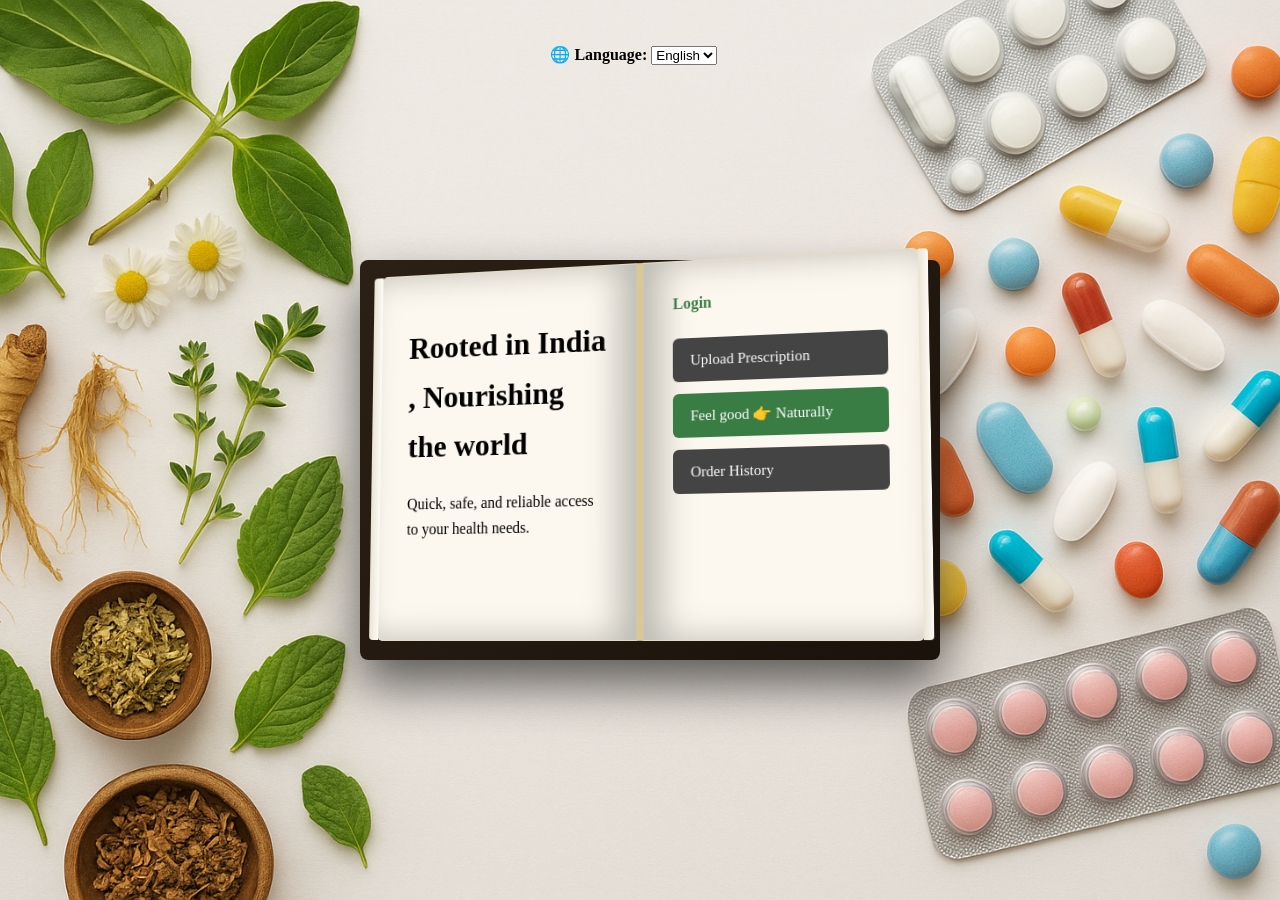
<file: index.html>
<!DOCTYPE html>
<html lang="en">
<head>
  <meta charset="UTF-8">
  <meta name="viewport" content="width=device-width, initial-scale=1.0">
  <title data-translate="site_title">Medicine Vending Portal</title>
  <link rel="stylesheet" href="style.css">
</head>
<body>
  
  <!-- Language Switcher -->
  <div class="language-switcher">
    <label for="language-select" data-translate="language_label">🌐 Language: </label>
    <select id="language-select">
      <option value="en">English</option>
      <option value="hi">हिन्दी</option>
    </select>
  </div>

  <!-- Book Structure -->
  <div class="book">
    <div class="cover"></div>
    <div class="pages">
      <!-- Left Page -->
      <div class="page left">
        
        <h1 data-translate="welcome_heading">Rooted in India , Nourishing the world</h1>
        <p data-translate="welcome_text">Quick, safe, and reliable access to your medical needs.</p>
      </div>

      <!-- Right Page -->
      <div class="page right">
        <div class="options">
          <a href="frontend/login.html" class="login-link" data-translate="login">Login</a>
          <a href="frontend/prescription.html" class="btn btn-secondary" data-translate="buy_prescription">Upload Prescription</a>
          <a href="frontend/otc.html" class="btn btn-primary" data-translate="buy_otc">Feel good 👉 Naturally</a>
          <a href="frontend/history.html" class="btn btn-secondary" data-translate="order_history">Order History</a>
        </div>
      </div>
    </div>
  </div>

  <script src="frontend/language.js"></script>
</body>
</html>
</file>
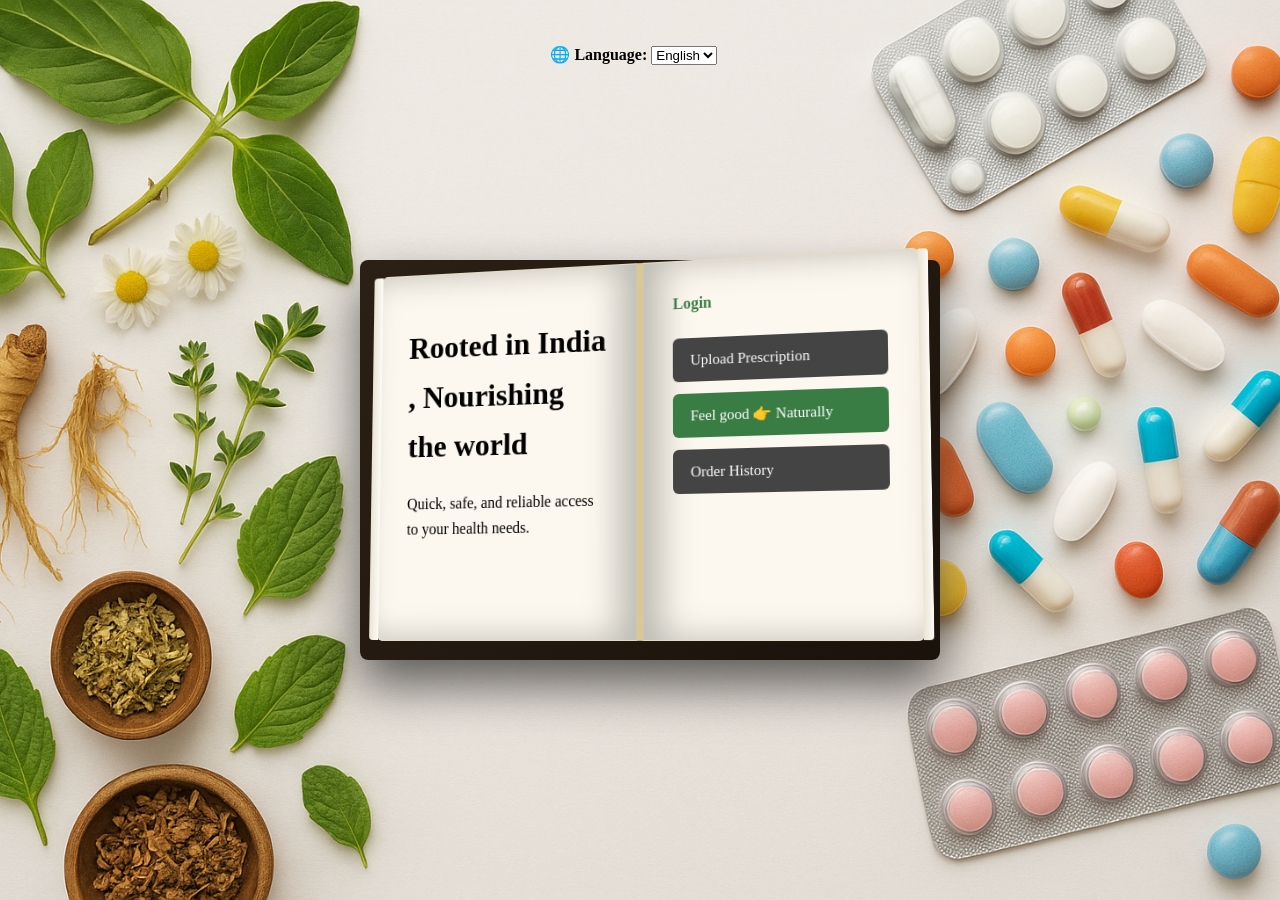
<file: index (1).html>
<!DOCTYPE html>
<html lang="en">
<head>
  <meta charset="UTF-8">
  <meta name="viewport" content="width=device-width, initial-scale=1.0">
  <title data-translate="site_title">Medicine Vending Portal</title>
  <link rel="stylesheet" href="index.css">
</head>
<body>
  
  <!-- Language Switcher -->
  <div class="language-switcher">
    <label for="language-select" data-translate="language_label">🌐 Language: </label>
    <select id="language-select">
      <option value="en">English</option>
      <option value="hi">हिन्दी</option>
    </select>
  </div>

  <!-- Book Structure -->
  <div class="book">
    <div class="cover"></div>
    <div class="pages">
      <!-- Left Page -->
      <div class="page left">
        
        <h1 data-translate="welcome_heading">Rooted in India , Nourishing the world</h1>
        <p data-translate="welcome_text">Quick, safe, and reliable access to your medical needs.</p>
      </div>

      <!-- Right Page -->
      <div class="page right">
        <div class="options">
          <a href="frontend/login.html" class="login-link" data-translate="login">Login</a>
          <a href="frontend/prescription.html" class="btn btn-secondary" data-translate="buy_prescription">Upload Prescription</a>
          <a href="frontend/otc.html" class="btn btn-primary" data-translate="buy_otc">Feel good 👉 Naturally</a>
          <a href="frontend/history.html" class="btn btn-secondary" data-translate="order_history">Order History</a>
        </div>
      </div>
    </div>
  </div>

  <script src="frontend/language.js"></script>
</body>
</html>
</file>
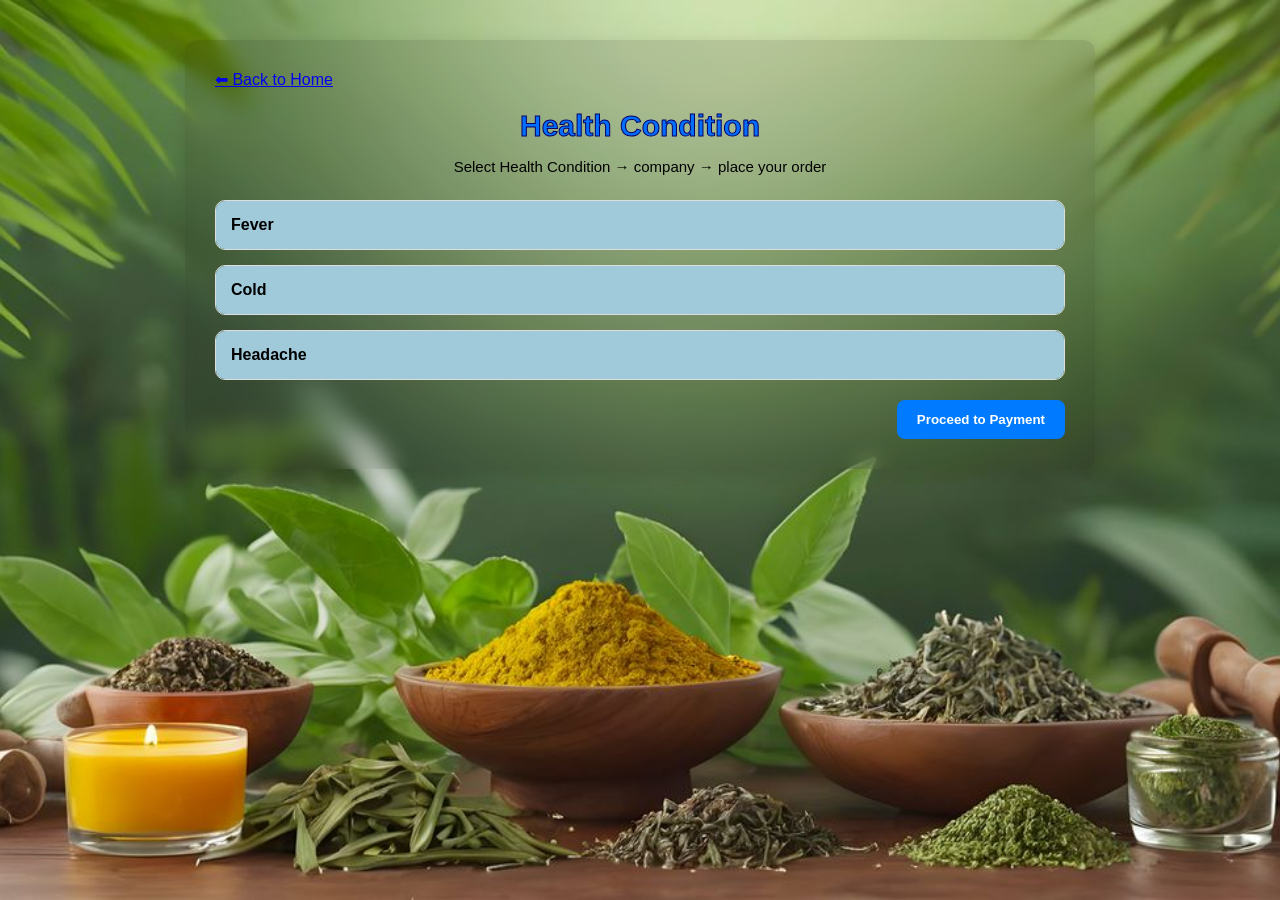
<file: frontend/otc.html>
<!DOCTYPE html>
<html lang="en">
<head>
  <meta charset="UTF-8" />
  <meta name="viewport" content="width=device-width, initial-scale=1.0" />
  <title data-translate="otc_title">Over-the-Counter Medicines</title>
  <link rel="stylesheet" href="otc.css">
</head>
<body>
  <div class="container card">

    <!-- Back to Home -->
    <a href="../index.html" class="back-link" data-translate="home">⬅ Back to Home</a>

    <!-- Page Title -->
    <h1 data-translate="otc_title">Over-the-Counter Medicines</h1>
    <p class="subtitle" data-translate="otc_desc">
      Select medicines by choosing a disease → company → medicine.
    </p>

    <!-- Main Form -->
    <form id="otc-form">
      <div class="accordion">

        <!-- =======================
             Disease: Fever
        ======================== -->
        <section class="disease">
          <button type="button" class="disease-header" data-translate="fe">Fever</button>
          <div class="disease-body">

             <!-- Company C -->
            <article class="company">
              <button type="button" class="company-header" data-translate="ta">Tablets</button>
              <div class="company-body">
                <div class="medicine-option">
                  <button type="button" class="medicine-btn" 
                          data-id="Sanjivani Vati" 
                          data-name="Sanjivani Vati" 
                          data-price="50" 
                          data-translate="ce">
                    Sanjivani Vati
                  </button>
                  <span class="info-icon" data-detail="Indications:\n Chronic and acute fever,\n cough, digestive issues,\n  respiratory infections.\n 

Benefits: Antipyretic,\n  improves digestion, \n clears mucus,\n  boosts immunity,\n  reduces symptoms of cold and cough,\n  and aids in detoxifying Ama (toxins).">ℹ️</span>
                  <div class="quantity-selector">
                    <label for="qty-Sanjivani Vati" data-translate="qu">Qty:</label>
                    <input type="number" id="qty-Sanjivani Vati" value="1" min="1" max="10" />
                  </div>
                </div>






 <div class="medicine-option">
                  <button type="button" class="medicine-btn" 
                  data-id="Sudarsana Tablet" 
                  data-name="Sudarsana Tablet" 
                          data-price="40" 
                          data-translate="su">
                    Sudarsana Tablet
                  </button>
                  <span class="info-icon" data-detail="Indications:\n Viral fevers, \n headache, \n common cold, \n body pain.\n

Benefits:\n Reduces fever and viral symptoms, \n relieves headache and body pain, \n supports recovery from infections.">ℹ️</span>
                  <div class="quantity-selector">
                    <label for="qty-Sudarsana Tablet" data-translate="qu">Qty:</label>
                    <input type="number" id="qty-Sudarsana Tablet" value="1" min="1" max="10" />
                  </div>
                </div>







              </div>
            </article>

            <!-- Company D -->
            <article class="company">
              <button type="button" class="company-header" data-translate="ca">Capsules</button>
              <div class="company-body">
                <div class="medicine-option">
                  <button type="button" class="medicine-btn" 
                          data-id="Febrifit Capsule" 
                          data-name="Febrifit Capsule" 
                          data-price="55" 
                          data-translate="si">
                   Febrifit Capsule
                  </button>
                  <span class="info-icon" data-detail="Indications: \n Mild to moderate fevers (viral, malaria, dengue, typhoid), \n infections, and cold symptoms. \n

Benefits: Antipyretic, \n fights infections, \n boosts immunity, \n improves digestion, \n relieves cold and cough due to ingredients like Maha Sudarshan Churna, \n tulsi,  \n ginger, \n and vasa.">ℹ️</span>
                  <div class="quantity-selector">
                    <label for="qty-Febrifit Capsule" data-translate="qu">Qty:</label>
                    <input type="number" id="qty-Febrifit Capsule" value="1" min="1" max="10" />
                  </div>
                </div>






                <div class="medicine-option">
                  <button type="button" class="medicine-btn" 
                          data-id="Pyrexofly Capsule" 
                          data-name="Pyrexofly Capsule" 
                          data-price="55" 
                          data-translate="py">
                    Pyrexofly Capsule
                  </button>
                  <span class="info-icon" data-detail="Indications:\n Chronic fever,\n body pain,\n hepatitis,\n respiratory tract infections,\n sinusitis,\n tonsillitis,\n inflammatory conditions.\n

Benefits:\n Reduces pain,\n inflammation,\n fever,\n and boosts immunity; \ncontains herbs like amrita, \n sudarshan,\n manjistha,\n kalmegh,\n dry ginger.">ℹ️</span>
                  <div class="quantity-selector">
                    <label for="qty-Pyrexofly Capsulet" data-translate="qu">Qty:</label>
                    <input type="number" id="qty-Pyrexofly Capsule" value="1" min="1" max="10" />
                  </div>
                </div>
              </div>
            </article>







                      <!-- Company J -->
            <article class="company">
              <button type="button" class="company-header" data-translate="ba">Balms</button>
              <div class="company-body">
                <div class="medicine-option">
                  <button type="button" class="medicine-btn" 
                          data-id="Amrutanjan Pain Balm Extra Power" 
                          data-name="Amrutanjan Pain Balm Extra Power" 
                          data-price="55" 
                          data-translate="am">
                    Amrutanjan Pain Balm Extra Power
                  </button>
                  <span class="info-icon" data-detail="Indications: \n Fever with body aches, \n common cold, \n headache,\n for topical relief.\n

Benefits: \n Aromatic essential oils and Ayurvedic herbs (camphor, mint, gandhapura, tailaparna) provide fast relief from fever-associated pains and congestion; \n can be used for steam inhalation.">ℹ️</span>
                  <div class="quantity-selector">
                    <label for="qty-Amrutanjan Pain Balm Extra Power" data-translate="qu">Qty:</label>
                    <input type="number" id="qty-Amrutanjan Pain Balm Extra Power" value="1" min="1" max="10" />
                  </div>
                </div>






                <div class="medicine-option">
                  <button type="button" class="medicine-btn" 
                          data-id="Zandu Balm" 
                          data-name="Zandu Balm" 
                          data-price="55" 
                          data-translate="za">
                    Zandu Balm
                  </button>
                  <span class="info-icon" data-detail="Indications:\n Headache, \n body pain, \n congestion (often associated with fever).\n

Benefits: \n Topical application soothes muscle and joint pain, \n relieves headache and congestion, \n and uses ingredients like menthol and eucalyptus.">ℹ️</span>
                  <div class="quantity-selector">
                    <label for="qty-Zandu Balm" data-translate="qu">Qty:</label>
                    <input type="number" id="qty-Zandu Balm" value="1" min="1" max="10" />
                  </div>
                </div>



              </div>
            </article>





                 <!-- Company H -->
            <article class="company">
              <button type="button" class="company-header" data-translate="ro">Roll-Ons</button>
              <div class="company-body">
                <div class="medicine-option">
                  <button type="button" class="medicine-btn" 
                          data-id="Hetha Panchagavya Rollon Balm" 
                          data-name="Hetha Panchagavya Rollon Balm" 
                          data-price="55" 
                          data-translate="ht">
                    Hetha Panchagavya Rollon Balm
                  </button>
                  <span class="info-icon" data-detail="Indications:\n Pain,\n cold, \n cough, \n headaches, \n itching (symptoms often associated with fever).\n

Benefits:\n Analgesic and anti-inflammatory,\n reduces cold,\n cough,\n and headache; \n ingredients include panchgavya ghrita, \n clove oil,\n  neem oil, \n nilgiri oil, \n and amrit dhara.

">ℹ️</span>
                  <div class="quantity-selector">
                    <label for="qty-Hetha Panchagavya Rollon Balm" data-translate="qu">Qty:</label>
                    <input type="number" id="qty-Hetha Panchagavya Rollon Balm" value="1" min="1" max="10" />
                  </div>
                </div>






                <div class="medicine-option">
                  <button type="button" class="medicine-btn" 
                          data-id="Quik Relif Herbal Roll On" 
                          data-name="Quik Relif Herbal Roll On" 
                          data-price="55" 
                          data-translate="qi">
                    Quik Relif Herbal Roll On
                  </button>
                  <span class="info-icon" data-detail="Indications: \n Cold, \n headache, \n body pain,\n congestion.\n 

Benefits: \n Ayurvedic essential oils for convenient symptom relief during fever/cold episodes.">ℹ️</span>
                  <div class="quantity-selector">
                    <label for="qty-Quik Relif Herbal Roll On" data-translate="qu">Qty:</label>
                    <input type="number" id="qty-Quik Relif Herbal Roll On" value="1" min="1" max="10" />
                  </div>
                </div>




              </div>
            </article>







          </div>
        </section>

        <!-- =======================
             Disease: Cold
        ======================== -->
        <section class="disease">
          <button type="button" class="disease-header" data-translate="co">Cold</button>
          <div class="disease-body">

            <!-- Company C -->
            <article class="company">
              <button type="button" class="company-header" data-translate="ta">Tablets</button>
              <div class="company-body">
                <div class="medicine-option">
                  <button type="button" class="medicine-btn" 
                          data-id="Sanjivani Vati" 
                          data-name="Sanjivani Vati" 
                          data-price="40" 
                          data-translate="ce">
                    Sanjivani Vati
                  </button>
                  <span class="info-icon" data-detail="Indications: \n Common cold,\n cough,\n mild fever,\n nasal congestion.\n

Benefits:\n Balances Kapha,\n relieves cough \n and cold by clearing mucus,\n improves digestion,\n and boosts immunity.">ℹ️</span>
                  <div class="quantity-selector">
                    <label for="qty-Sanjivani Vati" data-translate="qu">Qty:</label>
                    <input type="number" id="qty-Sanjivani Vati" value="1" min="1" max="10" />
                  </div>
                </div>






 <div class="medicine-option">
                  <button type="button" class="medicine-btn" 
                          data-id="Saina Tablet" 
                          data-name="Saina Tablet" 
                          data-price="40" 
                          data-translate="sa">
                    Saina Tablet
                  </button>
                  <span class="info-icon" data-detail="Indications:\n Nasal congestion,\n runny nose,\n respiratory discomfort.\n

Benefits:\n Reduces nasal secretions, \n eases breathing,\n decreases mucus sensitivity.">ℹ️</span>
                  <div class="quantity-selector">
                    <label for="qty-Saina Tablet" data-translate="qu">Qty:</label>
                    <input type="number" id="qty-Saina Tablet" value="1" min="1" max="10" />
                  </div>
                </div>







              </div>
            </article>

            <!-- Company D -->
            <article class="company">
              <button type="button" class="company-header" data-translate="ca">Capsules</button>
              <div class="company-body">
                <div class="medicine-option">
                  <button type="button" class="medicine-btn" 
                          data-id="Febrifit Capsule" 
                          data-name="Febrifit Capsule" 
                          data-price="55" 
                          data-translate="fq">
                    Febrifit Capsule
                  </button>
                  <span class="info-icon" data-detail="Indications:\n Relief from fever, \n cough,\n cold,\n and respiratory infections.\n

Benefits: \n Provides natural support for immunity \n and helps reduce symptoms of cold;\n contains Maha Sudarshan Churna,\n Tulsi,\n and Ginger for antiviral \n and antipyretic effects.">ℹ️</span>
                  <div class="quantity-selector">
                    <label for="qty-Febrifit Capsule" data-translate="qu">Qty:</label>
                    <input type="number" id="qty-Febrifit Capsule" value="1" min="1" max="10" />
                  </div>
                </div>






                <div class="medicine-option">
                  <button type="button" class="medicine-btn" 
                          data-id="Herbadiet Herbal Blend Capsule" 
                          data-name="Herbadiet Herbal Blend Capsule" 
                          data-price="55" 
                          data-translate="hb">
                    Herbadiet Herbal Blend Capsule
                  </button>
                  <span class="info-icon" data-detail="Indications:\n Cold, \n cough,\n sore throat,\n respiratory discomfort.\n

Benefits:\n Natural blend for symptom relief,\n supports respiratory health,\n and helps soothe the throat">ℹ️</span>
                  <div class="quantity-selector">
                    <label for="qty-Herbadiet Herbal Blend Capsule" data-translate="qu">Qty:</label>
                    <input type="number" id="qty-Herbadiet Herbal Blend Capsule" value="1" min="1" max="10" />
                  </div>
                </div>
              </div>
            </article>







                      <!-- Company J -->
            <article class="company">
              <button type="button" class="company-header" data-translate="ba">Balms</button>
              <div class="company-body">
                <div class="medicine-option">
                  <button type="button" class="medicine-btn" 
                          data-id="Himalaya Cold Balm" 
                          data-name="Himalaya Cold Balm" 
                          data-price="55" 
                          data-translate="hi">
                    Himalaya Cold Balm
                  </button>
                  <span class="info-icon" data-detail="Indications:\n Nasal and chest congestion,\n headaches,\n body aches due to cold.\n

Benefits: \n Eucalyptus, \n camphor, \n and mint oils act as decongestants \n and relieve sinus pressure; \n suited for local application on nose,\n forehead,\n chest.">ℹ️</span>
                  <div class="quantity-selector">
                    <label for="qty-Himalaya Cold Balm" data-translate="qu">Qty:</label>
                    <input type="number" id="qty-Himalaya Cold Balm" value="1" min="1" max="10" />
                  </div>
                </div>






                <div class="medicine-option">
                  <button type="button" class="medicine-btn" 
                          data-id="Zandu Balm" 
                          data-name="Zandu Balm" 
                          data-price="55" 
                          data-translate="za">
                    Zandu Balm
                  </button>
                  <span class="info-icon" data-detail="Indications: \n Sinus congestion,\n headaches, \n body pain from colds. \n

Benefits:  Provides a cooling, \n numbing effect, \n soothes discomfort \n and eases breathing when massaged on affected areas.">ℹ️</span>
                  <div class="quantity-selector">
                    <label for="qty-Zandu Balm" data-translate="qu">Qty:</label>
                    <input type="number" id="qty-Zandu Balm" value="1" min="1" max="10" />
                  </div>
                </div>



              </div>
            </article>





                 <!-- Company H -->
            <article class="company">
              <button type="button" class="company-header" data-translate="ro">Roll-Ons</button>
              <div class="company-body">
                <div class="medicine-option">
                  <button type="button" class="medicine-btn" 
                          data-id="Natural Cold Relief Roll-On (BabyOrgano, Mother Sparsh)" 
                          data-name="Natural Cold Relief Roll-On (BabyOrgano, Mother Sparsh)" 
                          data-price="55" 
                          data-translate="na">
                    Natural Cold Relief Roll-On (BabyOrgano, Mother Sparsh)
                  </button>
                  <span class="info-icon" data-detail="Indications:\n Stuffy nose, \n mild cold, \n chest congestion (safe for children and adults).\n 

Benefits: \n Essential oils (eucalyptus, peppermint, tulsi, chamomile) offer fast congestion relief,\n soothes sore throat, \n helps restful sleep; \n convenient, \n travel-friendly, \n gentle for children.

">ℹ️</span>
                  <div class="quantity-selector">
                    <label for="qty-Natural Cold Relief Roll-On (BabyOrgano, Mother Sparsh)" data-translate="qu">Qty:</label>
                    <input type="number" id="qty-Natural Cold Relief Roll-On (BabyOrgano, Mother Sparsh)" value="1" min="1" max="10" />
                  </div>
                </div>






                <div class="medicine-option">
                  <button type="button" class="medicine-btn" 
                          data-id="Amrutanjan Headache Faster Relaxation Roll-On" 
                          data-name="Amrutanjan Headache Faster Relaxation Roll-On" 
                          data-price="55" 
                          data-translate="ar">
                    Amrutanjan Headache Faster Relaxation Roll-On
                  </button>
                  <span class="info-icon" data-detail="Indications:\n Cold-related congestion, \n headache.\n

Benefits: \n Relieves stuffy nose and congestion using menthol and other Ayurvedic oils;\n easy topical application.">ℹ️</span>
                  <div class="quantity-selector">
                    <label for="qty-Amrutanjan Headache Faster Relaxation Roll-On" data-translate="qu">Qty:</label>
                    <input type="number" id="qty-Amrutanjan Headache Faster Relaxation Roll-On" value="1" min="1" max="10" />
                  </div>
                </div>




              </div>
            </article>







          </div>
        </section>

        <!-- =======================
             Disease: Headache
        ======================== -->
        <section class="disease">
          <button type="button" class="disease-header" data-translate="he">Headache</button>
          <div class="disease-body">

            <!-- Company E -->
            <article class="company">
              <button type="button" class="company-header" data-translate="ta">Tablets</button>
              <div class="company-body">
                <div class="medicine-option">
                  <button type="button" class="medicine-btn" 
                          data-id="Shir Shool Har Vati (Jeena Sikho)" 
                          data-name="Shir Shool Har Vati (Jeena Sikho)" 
                          data-price="70" 
                          data-translate="sh">
                    Shir Shool Har Vati (Jeena Sikho)
                  </button>
                  <span class="info-icon" data-detail="Indications: \n Acute and chronic headaches, tension headaches, and general wellness. \n Benefits: \n Eases headaches with Ayurvedic herbs like Amalki and Haritaki. \n Promotes mind and body relaxation.\n Increases energy and vitality with Shudh Parad.\n Supports holistic wellness and can be used daily.\n Designed for modern lifestyles; claimed pure and natural formula">ℹ️</span>
                  <div class="quantity-selector">
                    <label for="qty-Shir Shool Har Vati (Jeena Sikho)" data-translate="qu">Qty:</label>
                    <input type="number" id="qty-Shir Shool Har Vati (Jeena Sikho)" value="1" min="1" max="10" />
                  </div>
                  
                </div>


<div class="medicine-option">
                  <button type="button" class="medicine-btn" 
                          data-id="Mygrane Tablets (Pankajakasthuri)" 
                          data-name="Mygrane Tablets (Pankajakasthuri)" 
                          data-price="75" 
                          data-translate="my">
                    Mygrane Tablets (Pankajakasthuri)
                  </button>
                  <span class="info-icon" data-detail="Indications: \n Migraine headaches, \n headaches accompanied by nausea, \n vomiting, and light sensitivity.\n Benefits: \n Alleviates migraine pain via natural vasodilation, anti-inflammatory, and analgesic effects. \n 3 months of use may help with chronic or severe migraine cases. \n Rapid results reported within 15 days for many users. \n ">ℹ️</span>
                  <div class="quantity-selector">
                    <label for="qty-Mygrane Tablets (Pankajakasthuri)" data-translate="qu">Qty:</label>
                    <input type="number" id="qty-Mygrane Tablets (Pankajakasthuri)" value="1" min="1" max="10" />
                  </div>
                  
                </div>





              </div>
            </article> 








<!-- Company j -->



             <article class="company">
              <button type="button" class="company-header" data-translate="ca"> Capsules</button>
              <div class="company-body">
                <div class="medicine-option">
                  <button type="button" class="medicine-btn" 
                          data-id="Hashmi Migrokill Capsule" 
                          data-name="Hashmi Migrokill Capsule" 
                          data-price="70" 
                          data-translate="ha">
                    Hashmi Migrokill Capsule
                  </button>
                  <span class="info-icon" data-detail="Indications:\n Migraines, \n regular headaches.\n

Benefits: \n Formulated to offer long-term migraine relief,\n using a blend of traditional herbs for pain management.">ℹ️</span>
                  <div class="quantity-selector">
                    <label for="qty-Hashmi Migrokill Capsule" data-translate="qu">Qty:</label>
                    <input type="number" id="qty-Hashmi Migrokill Capsule" value="1" min="1" max="10" />
                  </div>
                  
                </div>


<div class="medicine-option">
                  <button type="button" class="medicine-btn" 
                          data-id="Axantrin Capsule (Nisargaherbs)" 
                          data-name="Axantrin Capsule (Nisargaherbs)" 
                          data-price="70" 
                          data-translate="ax">
                    Axantrin Capsule (Nisargaherbs)
                  </button>
                  <span class="info-icon" data-detail=" Indications: \n Headache, \n migraine, \n stress-related pain.\n

Benefits: \n Uses Bhringaraj, \n Amla,\n and Ginger for quick and natural relief ">ℹ️</span>
                  <div class="quantity-selector">
                    <label for="qty-Axantrin Capsule (Nisargaherbs)" data-translate="qu">Qty:</label>
                    <input type="number" id="qty-Axantrin Capsule (Nisargaherbs)" value="1" min="1" max="10" />
                  </div>
                  
                </div>





              </div>
            </article>

            <!-- Company F -->
            <article class="company">
              <button type="button" class="company-header" data-translate="ba">Balms</button>
              <div class="company-body">
                <div class="medicine-option">
                  <button type="button" class="medicine-btn" 
                          data-id="Amrutanjan Pain Balm" 
                          data-name="Amrutanjan Pain Balm" 
                          data-price="45" 
                          data-translate="amr">
                   Amrutanjan Pain Balm
                  </button>
                  <span class="info-icon" data-detail="Indications:\n Headaches, \n muscle pain, \n stress-induced pain. \n

Benefits: \n

Provides fast topical relief with menthol, \n pudina,\n and camphor. \n

Effective for tension headaches and mild migraines.">ℹ️</span>
                  <div class="quantity-selector">
                    <label for="qty-Amrutanjan Pain Balm" data-translate="qu">Qty:</label>
                    <input type="number" id="qty-Amrutanjan Pain Balm" value="1" min="1" max="10" />
                  </div>
                </div>

<div class="medicine-option">
                  <button type="button" class="medicine-btn" 
                          data-id="Zandu Balm" 
                          data-name="Zandu Balm" 
                          data-price="45" 
                          data-translate="za">
                   Zandu Balm
                  </button>
                  <span class="info-icon" data-detail="Indications:\n Headaches, \n cold relief, \n muscle aches. \n

Benefits: \n Essential oils \n and camphor offer quick relief via topical application.">ℹ️</span>
                  <div class="quantity-selector">
                    <label for="qty-Zandu Balm" data-translate="qu">Qty:</label>
                    <input type="number" id="qty-Zandu Balm" value="1" min="1" max="10" />
                  </div>
                </div>  






              </div>
            </article>


<!-- Company h -->
            <article class="company">
              <button type="button" class="company-header" data-translate="ro">Roll-ons</button>
              <div class="company-body">
                <div class="medicine-option">
                  <button type="button" class="medicine-btn" 
                          data-id="Amrutanjan Headache Roll-On" 
                          data-name="Amrutanjan Headache Roll-On" 
                          data-price="45" 
                          data-translate="amro">
                   Amrutanjan Headache Roll-On
                  </button>
                  <span class="info-icon" data-detail="Indications:\n Stress headaches,\n mild migraines,\n travel-induced headaches.\n

Benefits:\n Non-greasy, \n quick application for fast relief with essential Ayurvedic herbs.">ℹ️</span>
                  <div class="quantity-selector">
                    <label for="qty-Amrutanjan Headache Roll-On" data-translate="qu">Qty:</label>
                    <input type="number" id="qty-Amrutanjan Headache Roll-On" value="1" min="1" max="10" />
                  </div>
                </div>

<div class="medicine-option">
                  <button type="button" class="medicine-btn" 
                          data-id="Herbtantra Migraine Go Roll-On" 
                          data-name="Herbtantra Migraine Go Roll-On" 
                          data-price="45" 
                          data-translate="hero">
                  Herbtantra Migraine Go Roll-On
                  </button>
                  <span class="info-icon" data-detail="Indications: Migraine, tension headaches.

Benefits: Peppermint and eucalyptus oils help with soothing headache pain.">ℹ️</span>
                  <div class="quantity-selector">
                    <label for="qty-Herbtantra Migraine Go Roll-On" data-translate="qu">Qty:</label>
                    <input type="number" id="qty-Herbtantra Migraine Go Roll-On" value="1" min="1" max="10" />
                  </div>
                </div> 
                
                

                <div class="medicine-option">
                  <button type="button" class="medicine-btn" 
                          data-id="Zandu Roll-On for Headache" 
                          data-name="Zandu Roll-On for Headache" 
                          data-price="45" 
                          data-translate="zaro">
                   Zandu Roll-On for Headache
                  </button>
                  <span class="info-icon" data-detail="Indications:\n General headaches, \n tension, \n sinus headaches.\n

Benefits: \n Cooling effect, \n easy to carry and use; \n delivers menthol, \n camphor, \n eucalyptus for instant relief.">ℹ️</span>
                  <div class="quantity-selector">
                    <label for="qty-Zandu Roll-On for Headache" data-translate="qu">Qty:</label>
                    <input type="number" id="qty-Zandu Roll-On for Headache" value="1" min="1" max="10" />
                  </div>
                </div>






              </div>
            </article>







          </div>
        </section>

      </div>

      <!-- Checkout Section (inside card, after all conditions) -->
      <div class="checkout-section">
        <button type="submit" class="btn btn-primary btn-large" data-translate="proceed_payment">
          Proceed to Payment
        </button>
      </div>
    </form>
  </div>

  <!-- Popup Modal -->
  <div id="infoModal" class="modal" aria-hidden="true">
    <div class="modal-content" role="dialog" aria-modal="true">
      <p id="modalText"></p>
    </div>
  </div>

  
  <script src="language.js"></script>




  <script>
    document.addEventListener("DOMContentLoaded", () => {
      const diseases = document.querySelectorAll(".disease");

      // Disease accordion (only one open at a time)
      diseases.forEach(disease => {
        disease.querySelector(".disease-header").addEventListener("click", () => {
          diseases.forEach(d => {
            if (d !== disease) d.classList.remove("active");
          });
          disease.classList.toggle("active");
        });
      });

      // Company accordion (multiple allowed)
      const companies = document.querySelectorAll(".company");
      companies.forEach(company => {
        company.querySelector(".company-header").addEventListener("click", () => {
          company.classList.toggle("active");
        });
      });

      // Medicine button toggle
      const medicineButtons = document.querySelectorAll(".medicine-btn");
      medicineButtons.forEach(btn => {
        btn.addEventListener("click", () => {
          btn.classList.toggle("selected");
        });
      });

      // Popup logic
      const modal = document.getElementById("infoModal");
      const modalText = document.getElementById("modalText");

     document.querySelectorAll(".info-icon").forEach(icon => {
  icon.addEventListener("click", (e) => {
    e.stopPropagation();

    // get raw detail from data attribute
    let raw = icon.dataset.detail || "";

    // normalize common newline encodings into actual newline characters
    // handles: real newlines, escaped "\n", and HTML entity "&#10;"
    raw = raw.replace(/\\r\\n|\\r|\\n/g, '\n')      // escaped sequences like "\n"
             .replace(/&#10;|&#x0A;/g, '\n');       // html numeric entities

    // collapse multiple blank lines and trim each line
    const lines = raw.split(/\n+/).map(s => s.trim()).filter(Boolean);

    // set modal text using textContent (keeps it safe) with '\n' between lines
    modalText.textContent = lines.join('\n');

    // show modal
    modal.style.display = "flex";
    modal.setAttribute('aria-hidden', 'false');
  });
});

      // Close modal on outside click
      window.addEventListener("click", (e) => {
        if (e.target === modal) {
          modal.style.display = "none";
        }
      });

      // Form submit
      document.getElementById('otc-form').addEventListener('submit', function(event) {
        event.preventDefault();
        const cart = [];
        const selectedBtns = document.querySelectorAll(".medicine-btn.selected");

        if (selectedBtns.length === 0) {
          alert('Please select at least one medicine.');
          return;
        }

        selectedBtns.forEach(btn => {
          const medName = btn.dataset.name;
          const medPrice = parseFloat(btn.dataset.price);
          const medId = btn.dataset.id;
          const quantityInput = document.getElementById(`qty-${medId}`);
          const medQty = parseInt(quantityInput.value);

          cart.push({ name: medName, price: medPrice, qty: medQty });
        });

        localStorage.setItem('medicineCart', JSON.stringify(cart));
        window.location.href = 'payment.html';
      });
    });
  </script>
  
</body>
</html>
</file>
<file: style.css>
/* Background */
body {
  margin: 0;
  height: 100vh;
  display: flex;
  justify-content: center;
  align-items: center;

  /* ✅ Set your background here */
  background: url("i1.jpg") no-repeat center center/cover;
  font-family: "Georgia", serif;
}

/* Language Switcher */
.language-switcher {
  position: absolute;
  top: 5%;
  left: 43%;
  color: rgb(0, 0, 0);
  font-weight: bold;
  align-items: center;
  
  
}

/* Book Wrapper */
.book {
  position: relative;
  width: 560px;
  height: 380px;
  perspective: 1800px;
}

/* Leather Cover */
.cover {
  position: absolute;
  width: 580px;
  height: 400px;
  background: linear-gradient(135deg, #2b2015, #1a120b);
  border-radius: 8px;
  box-shadow: 0 25px 50px rgba(0,0,0,0.6);
  z-index: 0;
}

/* Pages Container */
.pages {
  display: flex;
  width: 560px;
  height: 380px;
  transform: rotateX(6deg) rotateY(-15deg);
  transform-style: preserve-3d;
  position: relative;
  z-index: 2;
}

/* Single Page */
.page {
  flex: 1;
  padding: 30px;
  background: #fcf8ef;
  border: 1px solid #e4dcc3;
  line-height: 1.6;
  position: relative;
}

/* Left Page */
.page.left {
  border-right: 4px solid #d6c89b;
  border-top-left-radius: 6px;
  border-bottom-left-radius: 6px;
  box-shadow: inset -18px 0 35px rgba(0,0,0,0.25);
}

/* Right Page */
.page.right {
  border-left: 4px solid #d6c89b;
  border-top-right-radius: 6px;
  border-bottom-right-radius: 6px;
  box-shadow: inset 18px 0 35px rgba(0,0,0,0.25);
}


/* Page Edge Effect */
.page::before {
  content: "";
  position: absolute;
  top: 0;
  bottom: 0;
  width: 10px;
  background: linear-gradient(to right, #eae3d3, #fdfbf6);
  z-index: -1;
}

.page.left::before {
  left: -10px;
  border-radius: 4px 0 0 4px;
}

.page.right::before {
  right: -10px;
  border-radius: 0 4px 4px 0;
}

/* Buttons */
.btn {
  display: block;
  margin: 12px 0;
  padding: 10px 18px;
  font-size: 15px;
  border: none;
  border-radius: 6px;
  text-decoration: none;
  cursor: pointer;
  transition: 0.2s;
}

.btn-primary {
  background: #3a7d44;
  color: white;
}

.btn-secondary {
  background: #444;
  color: white;
}

.btn:hover {
  transform: scale(1.05);
}

/* Login Link */
.login-link {
  display: inline-block;
  margin-bottom: 10px;
  font-weight: bold;
  text-decoration: none;
  color: #3a7d44;
}
/* ---------- Fix: make links clickable in book layout ---------- */
/* Add this at the end of your index.css so it overrides previous rules */

/* Ensure the book is a positioned context */
.book {
  position: relative;
  /* don't change layout: keep existing display rules — only add positioning */
}

/* Put pages above the decorative cover so they receive clicks */
.book .pages {
  position: relative;
  z-index: 3; /* above .cover */
}

/* If .cover was placed visually above .pages, keep its visuals but disable it catching pointer events */
.book .cover {
  /* keep its existing visuals but make it non-interactive */
  pointer-events: none !important;
  z-index: 2; /* below .pages but above background if needed */
}

/* Make sure individual page containers are above the cover */
.book .page {
  position: relative;
  z-index: 4;
}

/* Enforce clickable anchors and buttons inside pages */
.book .page a,
.book .page .btn,
.book .page button,
.book .page input,
.book .page select {
  pointer-events: auto;
  position: relative; /* ensures z-index can apply if needed */
  z-index: 5;
}

/* Safety: if some global rule used absolute/full-screen overlay,
   this will prevent it from blocking clicks inside the book */
.book > * {
  pointer-events: auto;
}

/* Optional: if you still see a visual element completely covering pages,
   this will send it behind pages while preserving appearance */
.book .cover[style] {
  /* only if inline styles used for cover positioning — keep safe */
  z-index: 1;
}
</file>
<file: index.css>
/* Background */
body {
  margin: 0;
  height: 100vh;
  display: flex;
  justify-content: center;
  align-items: center;

  /* ✅ Set your background here */
  background: url("i1.jpg") no-repeat center center/cover;
  font-family: "Georgia", serif;
}

/* Language Switcher */
.language-switcher {
  position: absolute;
  top: 5%;
  left: 43%;
  color: rgb(0, 0, 0);
  font-weight: bold;
  align-items: center;
  
  
}

/* Book Wrapper */
.book {
  position: relative;
  width: 560px;
  height: 380px;
  perspective: 1800px;
}

/* Leather Cover */
.cover {
  position: absolute;
  width: 580px;
  height: 400px;
  background: linear-gradient(135deg, #2b2015, #1a120b);
  border-radius: 8px;
  box-shadow: 0 25px 50px rgba(0,0,0,0.6);
  z-index: 0;
}

/* Pages Container */
.pages {
  display: flex;
  width: 560px;
  height: 380px;
  transform: rotateX(6deg) rotateY(-15deg);
  transform-style: preserve-3d;
  position: relative;
  z-index: 2;
}

/* Single Page */
.page {
  flex: 1;
  padding: 30px;
  background: #fcf8ef;
  border: 1px solid #e4dcc3;
  line-height: 1.6;
  position: relative;
}

/* Left Page */
.page.left {
  border-right: 4px solid #d6c89b;
  border-top-left-radius: 6px;
  border-bottom-left-radius: 6px;
  box-shadow: inset -18px 0 35px rgba(0,0,0,0.25);
}

/* Right Page */
.page.right {
  border-left: 4px solid #d6c89b;
  border-top-right-radius: 6px;
  border-bottom-right-radius: 6px;
  box-shadow: inset 18px 0 35px rgba(0,0,0,0.25);
}


/* Page Edge Effect */
.page::before {
  content: "";
  position: absolute;
  top: 0;
  bottom: 0;
  width: 10px;
  background: linear-gradient(to right, #eae3d3, #fdfbf6);
  z-index: -1;
}

.page.left::before {
  left: -10px;
  border-radius: 4px 0 0 4px;
}

.page.right::before {
  right: -10px;
  border-radius: 0 4px 4px 0;
}

/* Buttons */
.btn {
  display: block;
  margin: 12px 0;
  padding: 10px 18px;
  font-size: 15px;
  border: none;
  border-radius: 6px;
  text-decoration: none;
  cursor: pointer;
  transition: 0.2s;
}

.btn-primary {
  background: #3a7d44;
  color: white;
}

.btn-secondary {
  background: #444;
  color: white;
}

.btn:hover {
  transform: scale(1.05);
}

/* Login Link */
.login-link {
  display: inline-block;
  margin-bottom: 10px;
  font-weight: bold;
  text-decoration: none;
  color: #3a7d44;
}
/* ---------- Fix: make links clickable in book layout ---------- */
/* Add this at the end of your index.css so it overrides previous rules */

/* Ensure the book is a positioned context */
.book {
  position: relative;
  /* don't change layout: keep existing display rules — only add positioning */
}

/* Put pages above the decorative cover so they receive clicks */
.book .pages {
  position: relative;
  z-index: 3; /* above .cover */
}

/* If .cover was placed visually above .pages, keep its visuals but disable it catching pointer events */
.book .cover {
  /* keep its existing visuals but make it non-interactive */
  pointer-events: none !important;
  z-index: 2; /* below .pages but above background if needed */
}

/* Make sure individual page containers are above the cover */
.book .page {
  position: relative;
  z-index: 4;
}

/* Enforce clickable anchors and buttons inside pages */
.book .page a,
.book .page .btn,
.book .page button,
.book .page input,
.book .page select {
  pointer-events: auto;
  position: relative; /* ensures z-index can apply if needed */
  z-index: 5;
}

/* Safety: if some global rule used absolute/full-screen overlay,
   this will prevent it from blocking clicks inside the book */
.book > * {
  pointer-events: auto;
}

/* Optional: if you still see a visual element completely covering pages,
   this will send it behind pages while preserving appearance */
.book .cover[style] {
  /* only if inline styles used for cover positioning — keep safe */
  z-index: 1;
}
</file>
<file: frontend/otc.css>
/* =============== General Page Styling =============== */
body {
  font-family: "Segoe UI", Tahoma, sans-serif;
  
  margin: 0;
  padding: 40px;
  display: flex;
  justify-content: center;
  background: url("e2bf695597a2b2eee4e65380999c1eaa.jpg") no-repeat center center/cover;
  background-attachment: fixed;
  align-items: center;
  
}


.container {
  background: rgba(0, 0, 0, 0.1);
  border-radius: 12px;
  padding: 30px;
  max-width: 850px;
  width: 100%;
  backdrop-filter: blur(10px);
  -webkit-backdrop-filter: blur(10px);

  box-shadow: 0 6px 18px rgba(0, 0, 0, 0.12);
}

/* Titles */
h1 {
  text-align: center;
  font-size: 30px;
  
  margin-bottom: 10px;
  color: #006eff;
  -webkit-text-stroke: 1px rgb(7, 0, 99);
  
  
}

.subtitle {
  text-align: center;
  font-size: 15px;
  color: #000000;
  margin-bottom: 25px;
}

/* =============== Accordion Styling =============== */
.disease,
.company {
  border-radius: 10px;
  overflow: hidden;
  margin-bottom: 15px;
  border: 1px solid #ddd;
}


/* Accordion headers (Disease & Company) */
.disease-header{
  display: block;
  width: 100%;
  text-align: left;
  padding: 15px;
  font-weight: bold;
  font-size: 16px;
  border: none;
  outline: none;
  cursor: pointer;
  background: #a0cada;
  transition: background 0.9s ease-ins;
}

.company-header {
  display: block;
  width: 100%;
  text-align: left;
  padding: 15px;
  font-weight: bold;
  font-size: 16px;
  border: none;
  outline: none;
  cursor: pointer;
  background: #f2f2f2;
  transition: background 0.9s ease-ins;
}

.disease-header:hover
{
  background: #98bbe1;
}
.company-header:hover {
  background: #e6e6e6;
}

.disease-body,
.company-body {
  display: none;
  padding: 15px;
  background: #fff;
}

/* Open accordion */
.disease.active .disease-body,
.company.active .company-body {
  display: block;
}

/* =============== Medicine Option =============== */
.medicine-option {
  background: #f9f9f9;
  padding: 12px;
  margin-bottom: 10px;
  border-radius: 8px;
  display: flex;
  align-items: center;
  justify-content: space-between;
  gap: 12px;
  transition: background 0.3s;
}

.medicine-option:hover {
  background: #eef6ff;
}

/* Medicine button */
.medicine-btn {
  flex-grow: 1;
  text-align: left;
  padding: 10px;
  border: none;
  background: transparent;
  font-size: 15px;
  cursor: pointer;
}

.medicine-btn.selected {
  background: #007bff;
  color: #fff;
  border-radius: 6px;
}

/* Info icon */
.info-icon {
  font-size: 18px;
  color: #007bff;
  cursor: pointer;
}

/* Quantity selector */
.quantity-selector {
  display: flex;
  align-items: center;
  gap: 5px;
}

.quantity-selector input {
  width: 50px;
  padding: 5px;
  border: 1px solid #ccc;
  border-radius: 5px;
}

/* =============== Modal Popup =============== */
.modal {
  display: none;
  position: fixed;
  top: 0; left: 0;
  width: 100%; height: 100%;
  background: rgba(0, 0, 0, 0.6);
  align-items: center;
  justify-content: center;
  z-index: 1000;
}

.modal-content {
  background: #fff;
  padding: 25px;
  border-radius: 12px;
  max-width: 500px;
  width: 90%;
  text-align: left;
  box-shadow: 0 6px 16px rgba(0,0,0,0.2);
  animation: fadeIn 0.3s ease-in-out;
}

@keyframes fadeIn {
  from { transform: translateY(-20px); opacity: 0; }
  to { transform: translateY(0); opacity: 1; }
}

/* Checkout button */
.checkout-section {
  margin-top: 20px;
  text-align: right;
}

.btn {
  background: #007bff;
  color: #fff;
  padding: 12px 20px;
  border: none;
  border-radius: 8px;
  cursor: pointer;
  font-weight: bold;
}

.btn:hover {
  background: #0056b3;
}


/* Ensure modal text shows newline breaks (line-by-line) */
.modal-content #modalText {
  white-space: pre-line;    /* render newline characters as line breaks */
  line-height: 1.6;
  margin: 0;
  font-size: 15px;
  color: #333;
}

/* optional small spacing if you end up inserting <br> or multiple lines */
.modal-content #modalText + p,
.modal-content #modalText p {
  margin-bottom: 8px;
}
</file>
